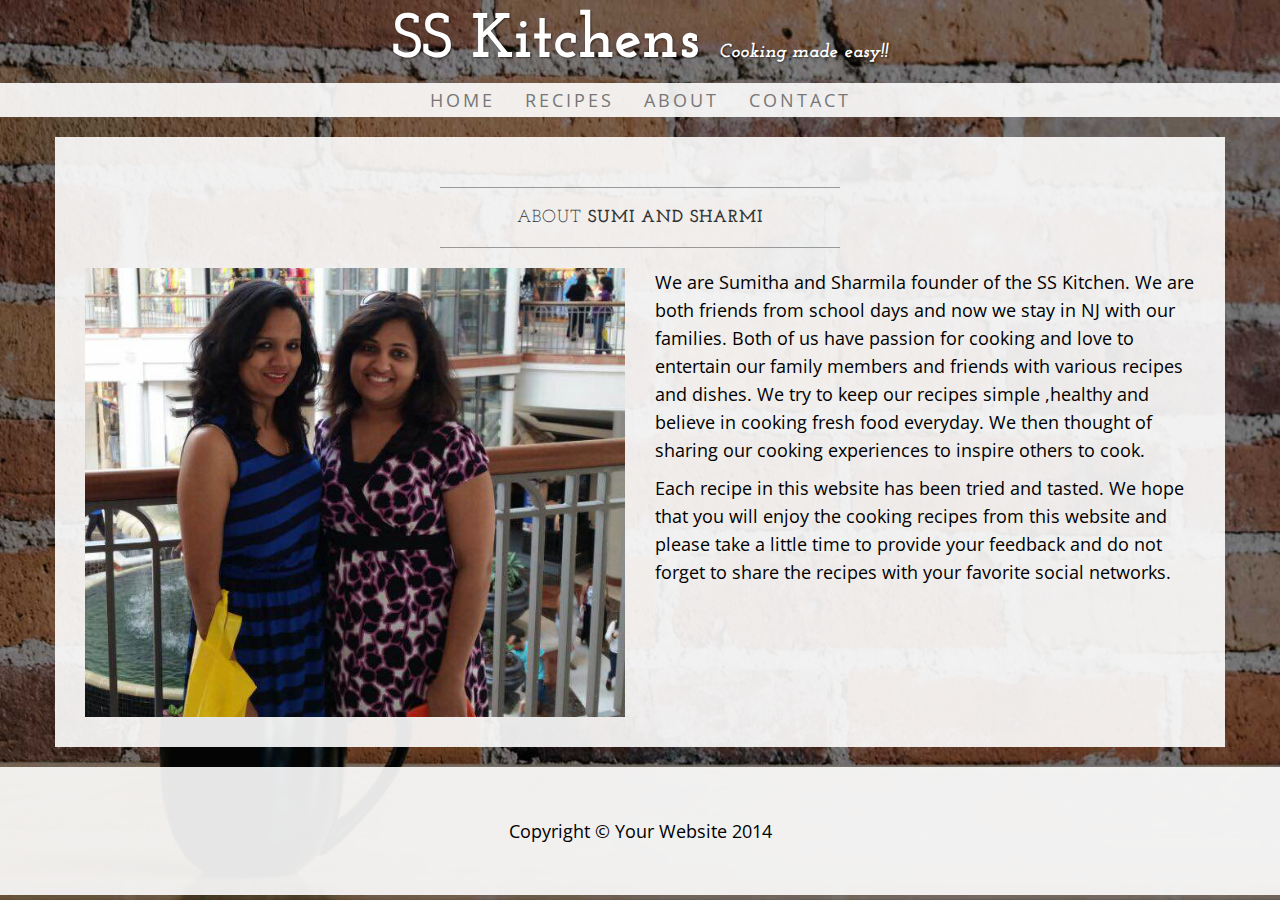
<file: about.html>
<!DOCTYPE html>
<html lang="en">

<head>

    <meta charset="utf-8">
    <meta http-equiv="X-UA-Compatible" content="IE=edge">
    <meta name="viewport" content="width=device-width, initial-scale=1">
    <meta name="description" content="">
    <meta name="author" content="">

    <title>SS Kitchens: Cooking made easy</title>

    <!-- Bootstrap Core CSS -->
    <link href="css/bootstrap.min.css" rel="stylesheet">

    <!-- Custom CSS -->
    <link href="css/business-casual.css" rel="stylesheet">

    <!-- Fonts -->
    <link href="http://fonts.googleapis.com/css?family=Open+Sans:300italic,400italic,600italic,700italic,800italic,400,300,600,700,800" rel="stylesheet" type="text/css">
    <link href="http://fonts.googleapis.com/css?family=Josefin+Slab:100,300,400,600,700,100italic,300italic,400italic,600italic,700italic" rel="stylesheet" type="text/css">

    <!-- HTML5 Shim and Respond.js IE8 support of HTML5 elements and media queries -->
    <!-- WARNING: Respond.js doesn't work if you view the page via file:// -->
    <!--[if lt IE 9]>
        <script src="https://oss.maxcdn.com/libs/html5shiv/3.7.0/html5shiv.js"></script>
        <script src="https://oss.maxcdn.com/libs/respond.js/1.4.2/respond.min.js"></script>
    <![endif]-->

</head>

<body>

    <div class="brand">SS Kitchens <div class="brandSlogan">Cooking made easy!!</div></div>
    <div class="address-bar">Curry | Snacks | Desserts</div>

    <!-- Navigation -->
    <nav class="navbar navbar-default" role="navigation">
        <div class="container">
            <!-- Brand and toggle get grouped for better mobile display -->
            <div class="navbar-header">
                <button type="button" class="navbar-toggle" data-toggle="collapse" data-target="#bs-example-navbar-collapse-1">
                    <span class="sr-only">Toggle navigation</span>
                    <span class="icon-bar"></span>
                    <span class="icon-bar"></span>
                    <span class="icon-bar"></span>
                </button>
                <!-- navbar-brand is hidden on larger screens, but visible when the menu is collapsed -->
                <a class="navbar-brand" href="index.html">Cooking made easy!!</a>
            </div>
            <!-- Collect the nav links, forms, and other content for toggling -->
            <div class="collapse navbar-collapse" id="bs-example-navbar-collapse-1">
                <ul class="nav navbar-nav">
                    <li>
                        <a href="index.html">Home</a>
                    </li>                    
                    <li>
                        <a href="recipes.html">Recipes</a>  
                    </li>
                    <li>
                        <a href="about.html">About</a>
                    </li>
                    <li>
                        <a href="contact.html">Contact</a>
                    </li>
                </ul>
            </div>
            <!-- /.navbar-collapse -->
        </div>
        <!-- /.container -->
    </nav>

    <div class="container">

        <div class="row">
            <div class="box">
                <div class="col-lg-12">
                    <hr>
                    <h2 class="intro-text text-center">About
                        <strong>Sumi and Sharmi</strong>
                    </h2>
                    <hr>
                </div>
                <div class="col-md-6">
                    <img class="img-responsive img-border-left" src="img/ss_new.jpg" alt="">
                </div>
                <div class="col-md-6">
                    <p>We are Sumitha and Sharmila founder of the SS Kitchen. We are both friends from school days and now we stay in NJ with our families. Both of us have passion for cooking and love to entertain our family members and friends with various recipes and dishes. We try to keep our recipes simple ,healthy and believe in cooking fresh food everyday. We then thought of sharing our cooking experiences to inspire others to cook.</p>
                    <p>Each recipe in this website has been tried and tasted. We hope that you will enjoy the cooking recipes from this website and please take a little time to provide your feedback and do not forget to share the recipes with your favorite social networks.</p>
                </div>
                <div class="clearfix"></div>
            </div>
        </div>

        <!--<div class="row">
            <div class="box">
                <div class="col-lg-12">
                    <hr>
                    <h2 class="intro-text text-center">Our
                        <strong>Team</strong>
                    </h2>
                    <hr>
                </div>
                <div class="col-sm-4 text-center">
                    <img class="img-responsive" src="http://placehold.it/750x450" alt="">
                    <h3>John Smith
                        <small>Job Title</small>
                    </h3>
                </div>
                <div class="col-sm-4 text-center">
                    <img class="img-responsive" src="http://placehold.it/750x450" alt="">
                    <h3>John Smith
                        <small>Job Title</small>
                    </h3>
                </div>
                <div class="col-sm-4 text-center">
                    <img class="img-responsive" src="http://placehold.it/750x450" alt="">
                    <h3>John Smith
                        <small>Job Title</small>
                    </h3>
                </div>
                <div class="clearfix"></div>
            </div>
        </div>-->

    </div>
    <!-- /.container -->

    <footer>
        <div class="container">
            <div class="row">
                <div class="col-lg-12 text-center">
                    <p>Copyright &copy; Your Website 2014</p>
                </div>
            </div>
        </div>
    </footer>

    <!-- jQuery -->
    <script src="js/jquery.js"></script>

    <!-- Bootstrap Core JavaScript -->
    <script src="js/bootstrap.min.js"></script>

</body>

</html>
</file>
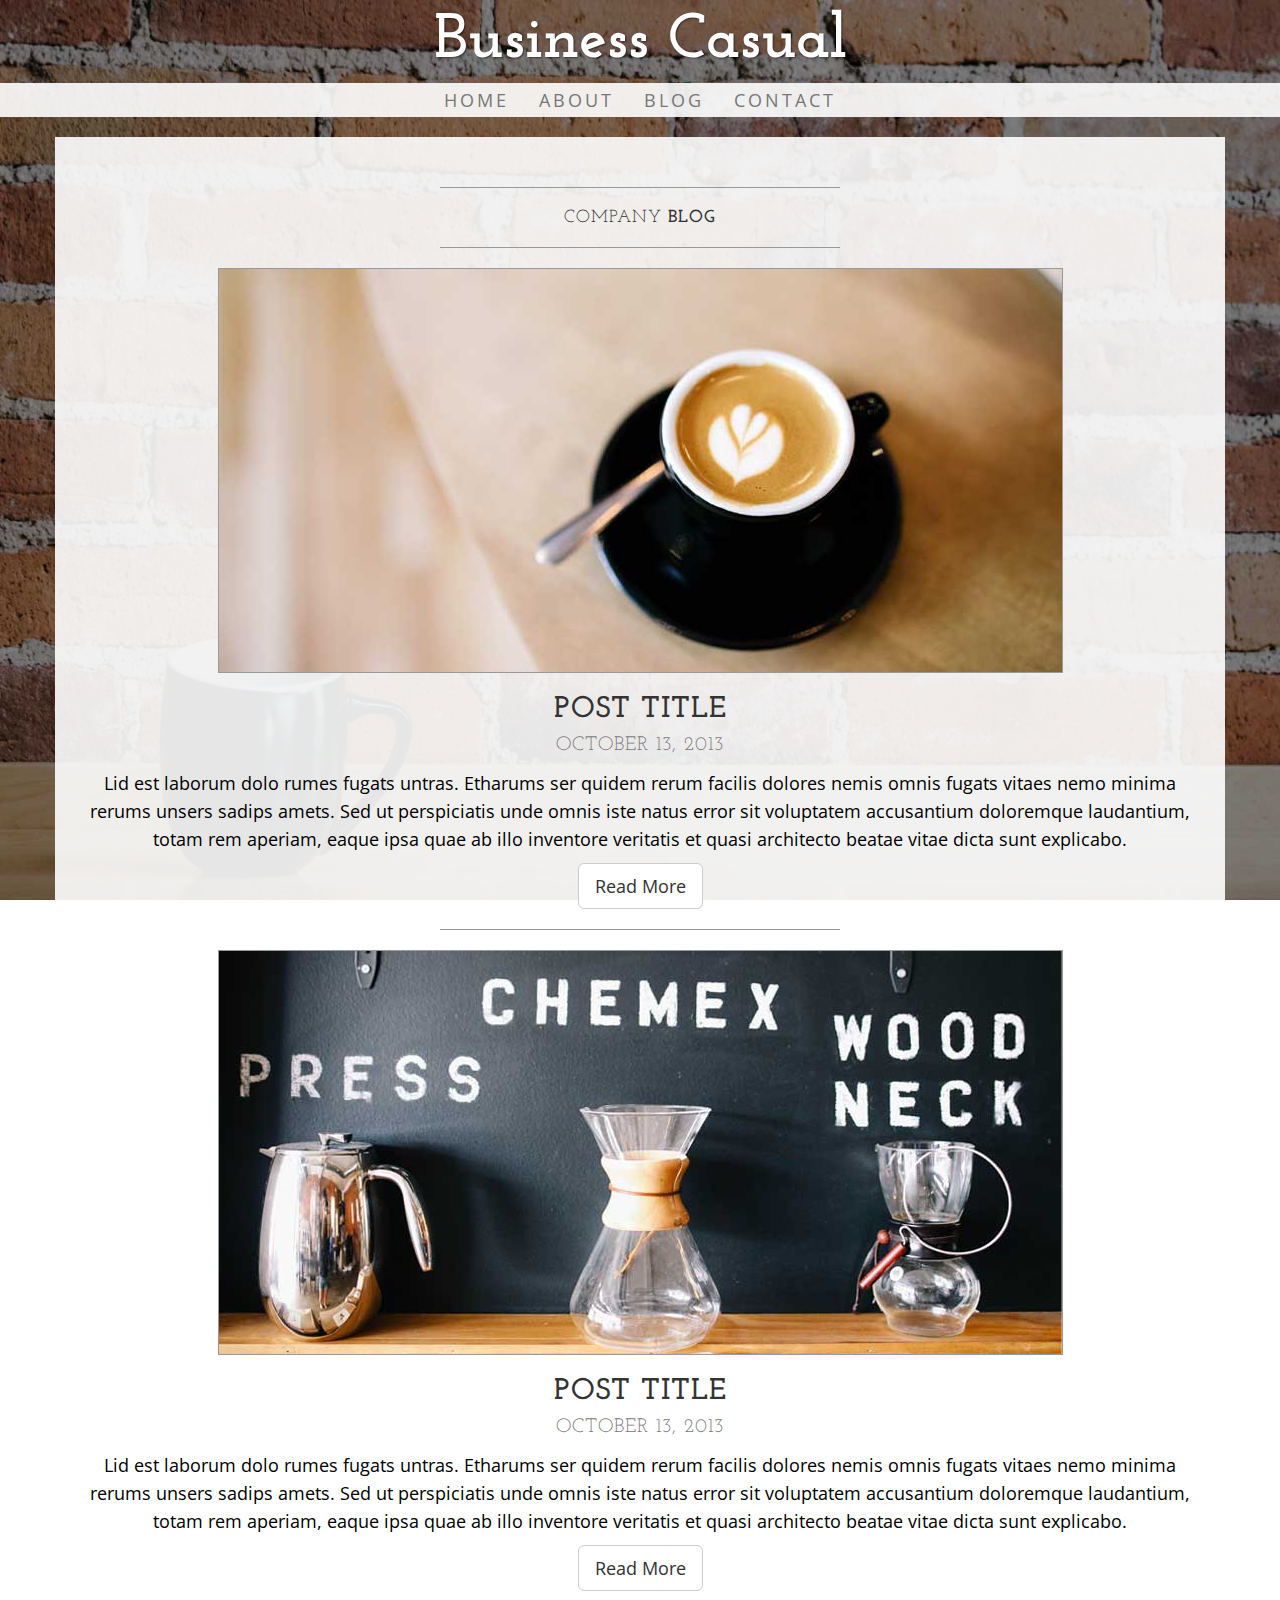
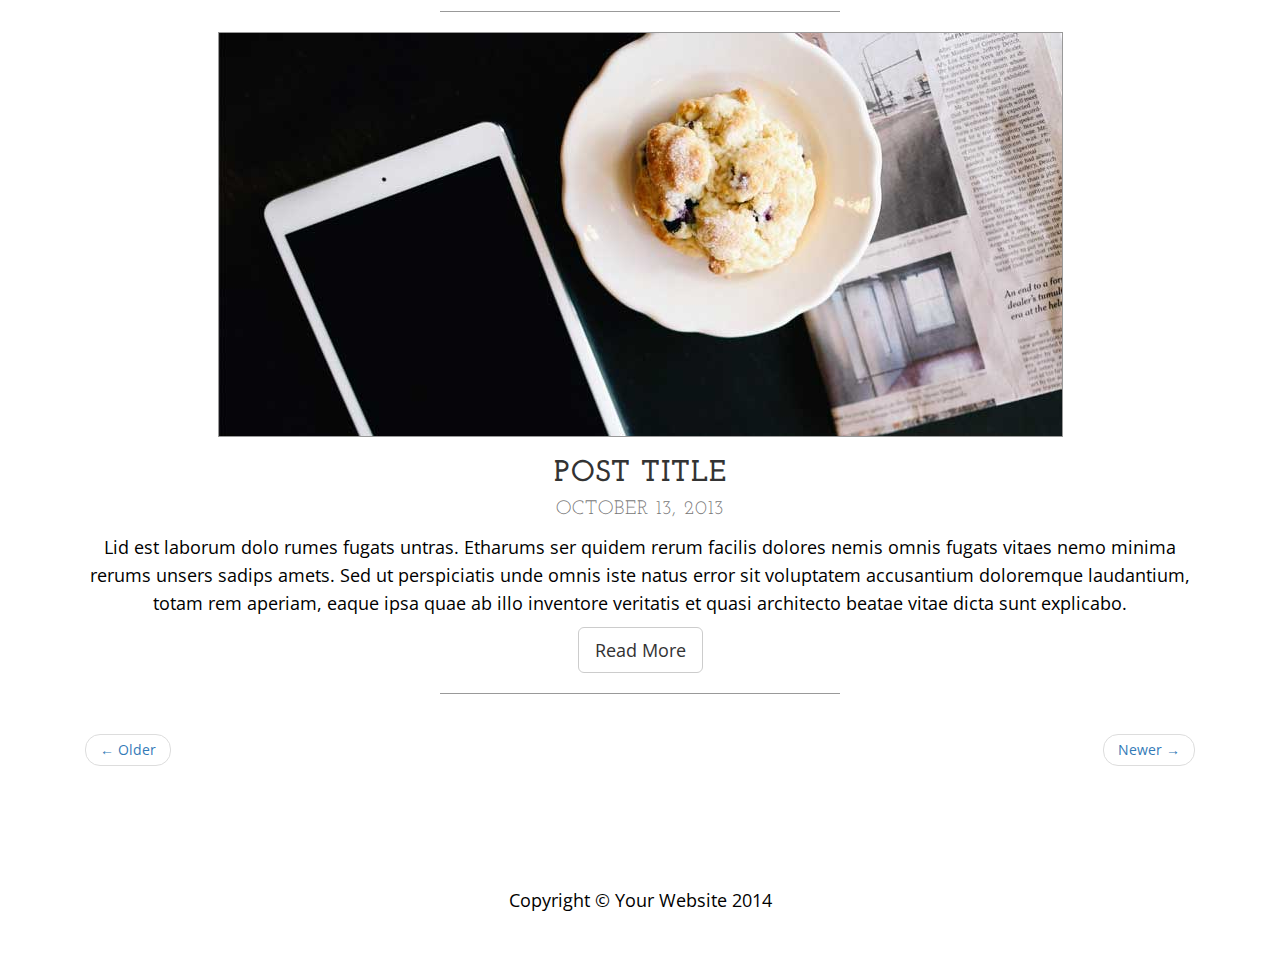
<file: blog.html>
<!DOCTYPE html>
<html lang="en">

<head>

    <meta charset="utf-8">
    <meta http-equiv="X-UA-Compatible" content="IE=edge">
    <meta name="viewport" content="width=device-width, initial-scale=1">
    <meta name="description" content="">
    <meta name="author" content="">

    <title>Blog - Business Casual - Start Bootstrap Theme</title>

    <!-- Bootstrap Core CSS -->
    <link href="css/bootstrap.min.css" rel="stylesheet">

    <!-- Custom CSS -->
    <link href="css/business-casual.css" rel="stylesheet">

    <!-- Fonts -->
    <link href="http://fonts.googleapis.com/css?family=Open+Sans:300italic,400italic,600italic,700italic,800italic,400,300,600,700,800" rel="stylesheet" type="text/css">
    <link href="http://fonts.googleapis.com/css?family=Josefin+Slab:100,300,400,600,700,100italic,300italic,400italic,600italic,700italic" rel="stylesheet" type="text/css">

    <!-- HTML5 Shim and Respond.js IE8 support of HTML5 elements and media queries -->
    <!-- WARNING: Respond.js doesn't work if you view the page via file:// -->
    <!--[if lt IE 9]>
        <script src="https://oss.maxcdn.com/libs/html5shiv/3.7.0/html5shiv.js"></script>
        <script src="https://oss.maxcdn.com/libs/respond.js/1.4.2/respond.min.js"></script>
    <![endif]-->

</head>

<body>

    <div class="brand">Business Casual</div>
    <div class="address-bar">3481 Melrose Place | Beverly Hills, CA 90210 | 123.456.7890</div>

    <!-- Navigation -->
    <nav class="navbar navbar-default" role="navigation">
        <div class="container">
            <!-- Brand and toggle get grouped for better mobile display -->
            <div class="navbar-header">
                <button type="button" class="navbar-toggle" data-toggle="collapse" data-target="#bs-example-navbar-collapse-1">
                    <span class="sr-only">Toggle navigation</span>
                    <span class="icon-bar"></span>
                    <span class="icon-bar"></span>
                    <span class="icon-bar"></span>
                </button>
                <!-- navbar-brand is hidden on larger screens, but visible when the menu is collapsed -->
                <a class="navbar-brand" href="index.html">Business Casual</a>
            </div>
            <!-- Collect the nav links, forms, and other content for toggling -->
            <div class="collapse navbar-collapse" id="bs-example-navbar-collapse-1">
                <ul class="nav navbar-nav">
                    <li>
                        <a href="index.html">Home</a>
                    </li>
                    <li>
                        <a href="about.html">About</a>
                    </li>
                    <li>
                        <a href="blog.html">Blog</a>
                    </li>
                    <li>
                        <a href="contact.html">Contact</a>
                    </li>
                </ul>
            </div>
            <!-- /.navbar-collapse -->
        </div>
        <!-- /.container -->
    </nav>

    <div class="container">

        <div class="row">
            <div class="box">
                <div class="col-lg-12">
                    <hr>
                    <h2 class="intro-text text-center">Company
                        <strong>blog</strong>
                    </h2>
                    <hr>
                </div>
                <div class="col-lg-12 text-center">
                    <img class="img-responsive img-border img-full" src="img/slide-1.jpg" alt="">
                    <h2>Post Title
                        <br>
                        <small>October 13, 2013</small>
                    </h2>
                    <p>Lid est laborum dolo rumes fugats untras. Etharums ser quidem rerum facilis dolores nemis omnis fugats vitaes nemo minima rerums unsers sadips amets. Sed ut perspiciatis unde omnis iste natus error sit voluptatem accusantium doloremque laudantium, totam rem aperiam, eaque ipsa quae ab illo inventore veritatis et quasi architecto beatae vitae dicta sunt explicabo.</p>
                    <a href="#" class="btn btn-default btn-lg">Read More</a>
                    <hr>
                </div>
                <div class="col-lg-12 text-center">
                    <img class="img-responsive img-border img-full" src="img/slide-2.jpg" alt="">
                    <h2>Post Title
                        <br>
                        <small>October 13, 2013</small>
                    </h2>
                    <p>Lid est laborum dolo rumes fugats untras. Etharums ser quidem rerum facilis dolores nemis omnis fugats vitaes nemo minima rerums unsers sadips amets. Sed ut perspiciatis unde omnis iste natus error sit voluptatem accusantium doloremque laudantium, totam rem aperiam, eaque ipsa quae ab illo inventore veritatis et quasi architecto beatae vitae dicta sunt explicabo.</p>
                    <a href="#" class="btn btn-default btn-lg">Read More</a>
                    <hr>
                </div>
                <div class="col-lg-12 text-center">
                    <img class="img-responsive img-border img-full" src="img/slide-3.jpg" alt="">
                    <h2>Post Title
                        <br>
                        <small>October 13, 2013</small>
                    </h2>
                    <p>Lid est laborum dolo rumes fugats untras. Etharums ser quidem rerum facilis dolores nemis omnis fugats vitaes nemo minima rerums unsers sadips amets. Sed ut perspiciatis unde omnis iste natus error sit voluptatem accusantium doloremque laudantium, totam rem aperiam, eaque ipsa quae ab illo inventore veritatis et quasi architecto beatae vitae dicta sunt explicabo.</p>
                    <a href="#" class="btn btn-default btn-lg">Read More</a>
                    <hr>
                </div>
                <div class="col-lg-12 text-center">
                    <ul class="pager">
                        <li class="previous"><a href="#">&larr; Older</a>
                        </li>
                        <li class="next"><a href="#">Newer &rarr;</a>
                        </li>
                    </ul>
                </div>
            </div>
        </div>

    </div>
    <!-- /.container -->

    <footer>
        <div class="container">
            <div class="row">
                <div class="col-lg-12 text-center">
                    <p>Copyright &copy; Your Website 2014</p>
                </div>
            </div>
        </div>
    </footer>

    <!-- jQuery -->
    <script src="js/jquery.js"></script>

    <!-- Bootstrap Core JavaScript -->
    <script src="js/bootstrap.min.js"></script>

</body>

</html>
</file>
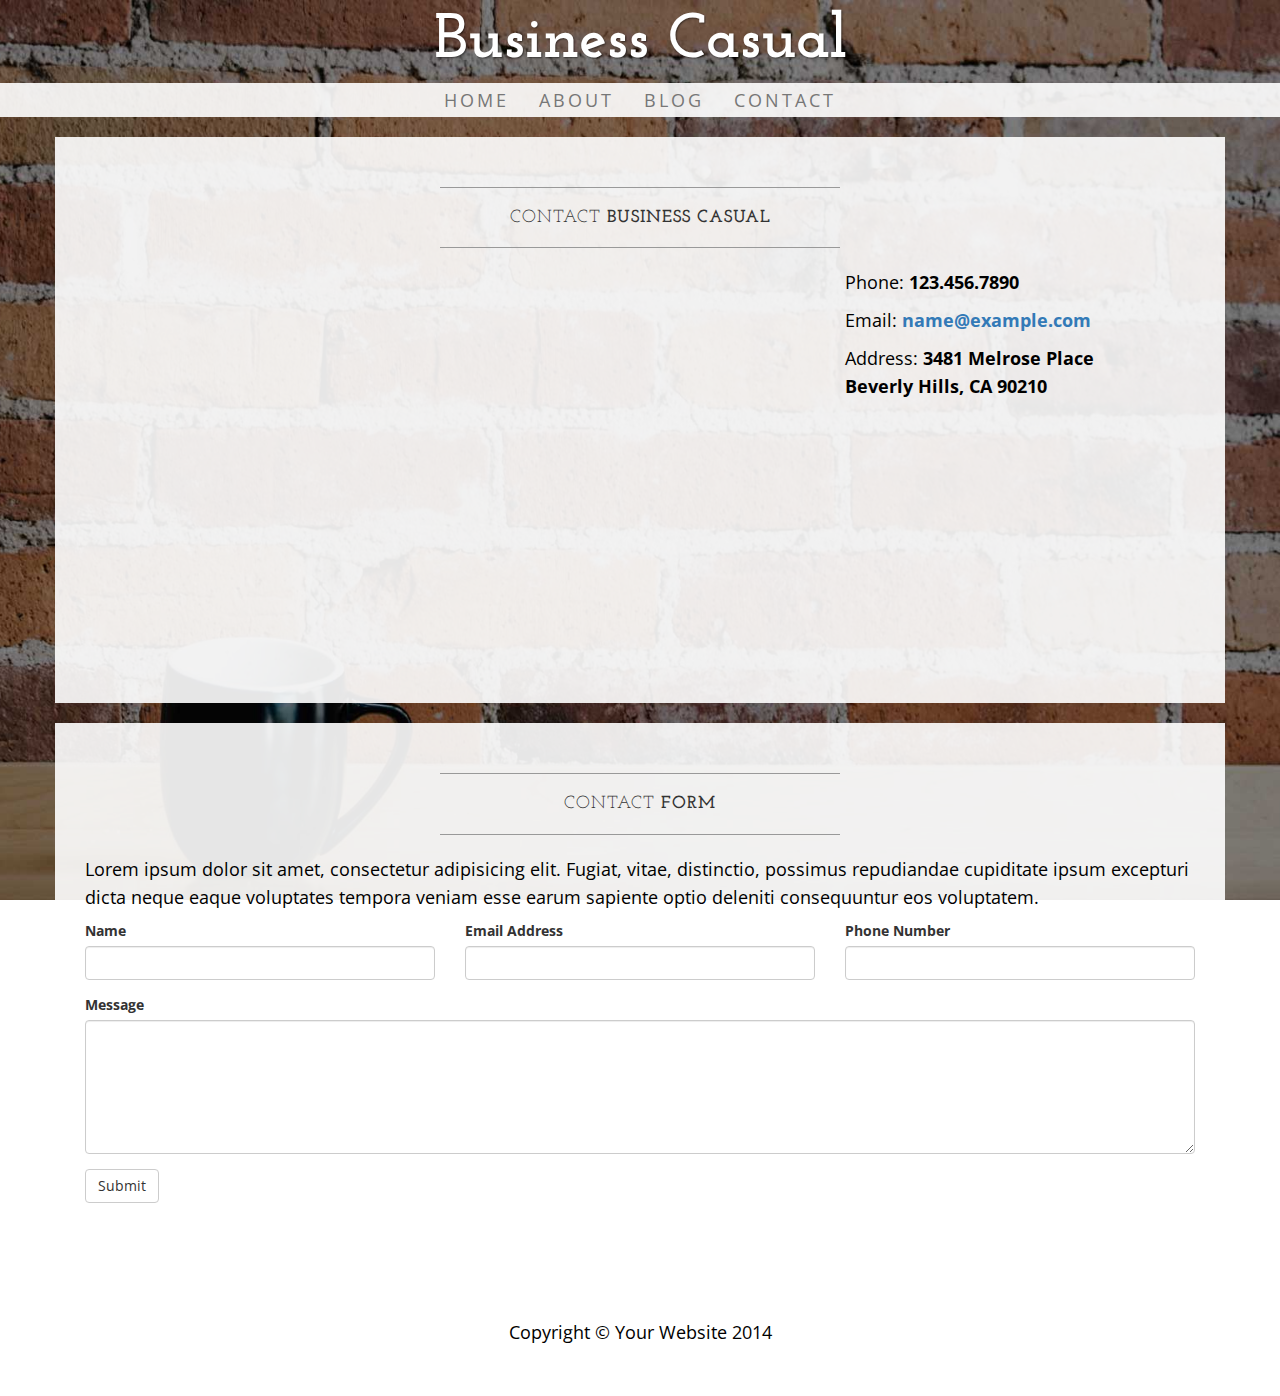
<file: contact.html>
<!DOCTYPE html>
<html lang="en">

<head>

    <meta charset="utf-8">
    <meta http-equiv="X-UA-Compatible" content="IE=edge">
    <meta name="viewport" content="width=device-width, initial-scale=1">
    <meta name="description" content="">
    <meta name="author" content="">

    <title>Contact - Business Casual - Start Bootstrap Theme</title>

    <!-- Bootstrap Core CSS -->
    <link href="css/bootstrap.min.css" rel="stylesheet">

    <!-- Custom CSS -->
    <link href="css/business-casual.css" rel="stylesheet">

    <!-- Fonts -->
    <link href="http://fonts.googleapis.com/css?family=Open+Sans:300italic,400italic,600italic,700italic,800italic,400,300,600,700,800" rel="stylesheet" type="text/css">
    <link href="http://fonts.googleapis.com/css?family=Josefin+Slab:100,300,400,600,700,100italic,300italic,400italic,600italic,700italic" rel="stylesheet" type="text/css">

    <!-- HTML5 Shim and Respond.js IE8 support of HTML5 elements and media queries -->
    <!-- WARNING: Respond.js doesn't work if you view the page via file:// -->
    <!--[if lt IE 9]>
        <script src="https://oss.maxcdn.com/libs/html5shiv/3.7.0/html5shiv.js"></script>
        <script src="https://oss.maxcdn.com/libs/respond.js/1.4.2/respond.min.js"></script>
    <![endif]-->

</head>

<body>

    <div class="brand">Business Casual</div>
    <div class="address-bar">3481 Melrose Place | Beverly Hills, CA 90210 | 123.456.7890</div>

    <!-- Navigation -->
    <nav class="navbar navbar-default" role="navigation">
        <div class="container">
            <!-- Brand and toggle get grouped for better mobile display -->
            <div class="navbar-header">
                <button type="button" class="navbar-toggle" data-toggle="collapse" data-target="#bs-example-navbar-collapse-1">
                    <span class="sr-only">Toggle navigation</span>
                    <span class="icon-bar"></span>
                    <span class="icon-bar"></span>
                    <span class="icon-bar"></span>
                </button>
                <!-- navbar-brand is hidden on larger screens, but visible when the menu is collapsed -->
                <a class="navbar-brand" href="index.html">Business Casual</a>
            </div>
            <!-- Collect the nav links, forms, and other content for toggling -->
            <div class="collapse navbar-collapse" id="bs-example-navbar-collapse-1">
                <ul class="nav navbar-nav">
                    <li>
                        <a href="index.html">Home</a>
                    </li>
                    <li>
                        <a href="about.html">About</a>
                    </li>
                    <li>
                        <a href="blog.html">Blog</a>
                    </li>
                    <li>
                        <a href="contact.html">Contact</a>
                    </li>
                </ul>
            </div>
            <!-- /.navbar-collapse -->
        </div>
        <!-- /.container -->
    </nav>

    <div class="container">

        <div class="row">
            <div class="box">
                <div class="col-lg-12">
                    <hr>
                    <h2 class="intro-text text-center">Contact
                        <strong>business casual</strong>
                    </h2>
                    <hr>
                </div>
                <div class="col-md-8">
                    <!-- Embedded Google Map using an iframe - to select your location find it on Google maps and paste the link as the iframe src. If you want to use the Google Maps API instead then have at it! -->
                    <iframe width="100%" height="400" frameborder="0" scrolling="no" marginheight="0" marginwidth="0" src="http://maps.google.com/maps?hl=en&amp;ie=UTF8&amp;ll=37.0625,-95.677068&amp;spn=56.506174,79.013672&amp;t=m&amp;z=4&amp;output=embed"></iframe>
                </div>
                <div class="col-md-4">
                    <p>Phone:
                        <strong>123.456.7890</strong>
                    </p>
                    <p>Email:
                        <strong><a href="mailto:name@example.com">name@example.com</a></strong>
                    </p>
                    <p>Address:
                        <strong>3481 Melrose Place
                            <br>Beverly Hills, CA 90210</strong>
                    </p>
                </div>
                <div class="clearfix"></div>
            </div>
        </div>

        <div class="row">
            <div class="box">
                <div class="col-lg-12">
                    <hr>
                    <h2 class="intro-text text-center">Contact
                        <strong>form</strong>
                    </h2>
                    <hr>
                    <p>Lorem ipsum dolor sit amet, consectetur adipisicing elit. Fugiat, vitae, distinctio, possimus repudiandae cupiditate ipsum excepturi dicta neque eaque voluptates tempora veniam esse earum sapiente optio deleniti consequuntur eos voluptatem.</p>
                    <form role="form">
                        <div class="row">
                            <div class="form-group col-lg-4">
                                <label>Name</label>
                                <input type="text" class="form-control">
                            </div>
                            <div class="form-group col-lg-4">
                                <label>Email Address</label>
                                <input type="email" class="form-control">
                            </div>
                            <div class="form-group col-lg-4">
                                <label>Phone Number</label>
                                <input type="tel" class="form-control">
                            </div>
                            <div class="clearfix"></div>
                            <div class="form-group col-lg-12">
                                <label>Message</label>
                                <textarea class="form-control" rows="6"></textarea>
                            </div>
                            <div class="form-group col-lg-12">
                                <input type="hidden" name="save" value="contact">
                                <button type="submit" class="btn btn-default">Submit</button>
                            </div>
                        </div>
                    </form>
                </div>
            </div>
        </div>

    </div>
    <!-- /.container -->

    <footer>
        <div class="container">
            <div class="row">
                <div class="col-lg-12 text-center">
                    <p>Copyright &copy; Your Website 2014</p>
                </div>
            </div>
        </div>
    </footer>

    <!-- jQuery -->
    <script src="js/jquery.js"></script>

    <!-- Bootstrap Core JavaScript -->
    <script src="js/bootstrap.min.js"></script>

</body>

</html>
</file>
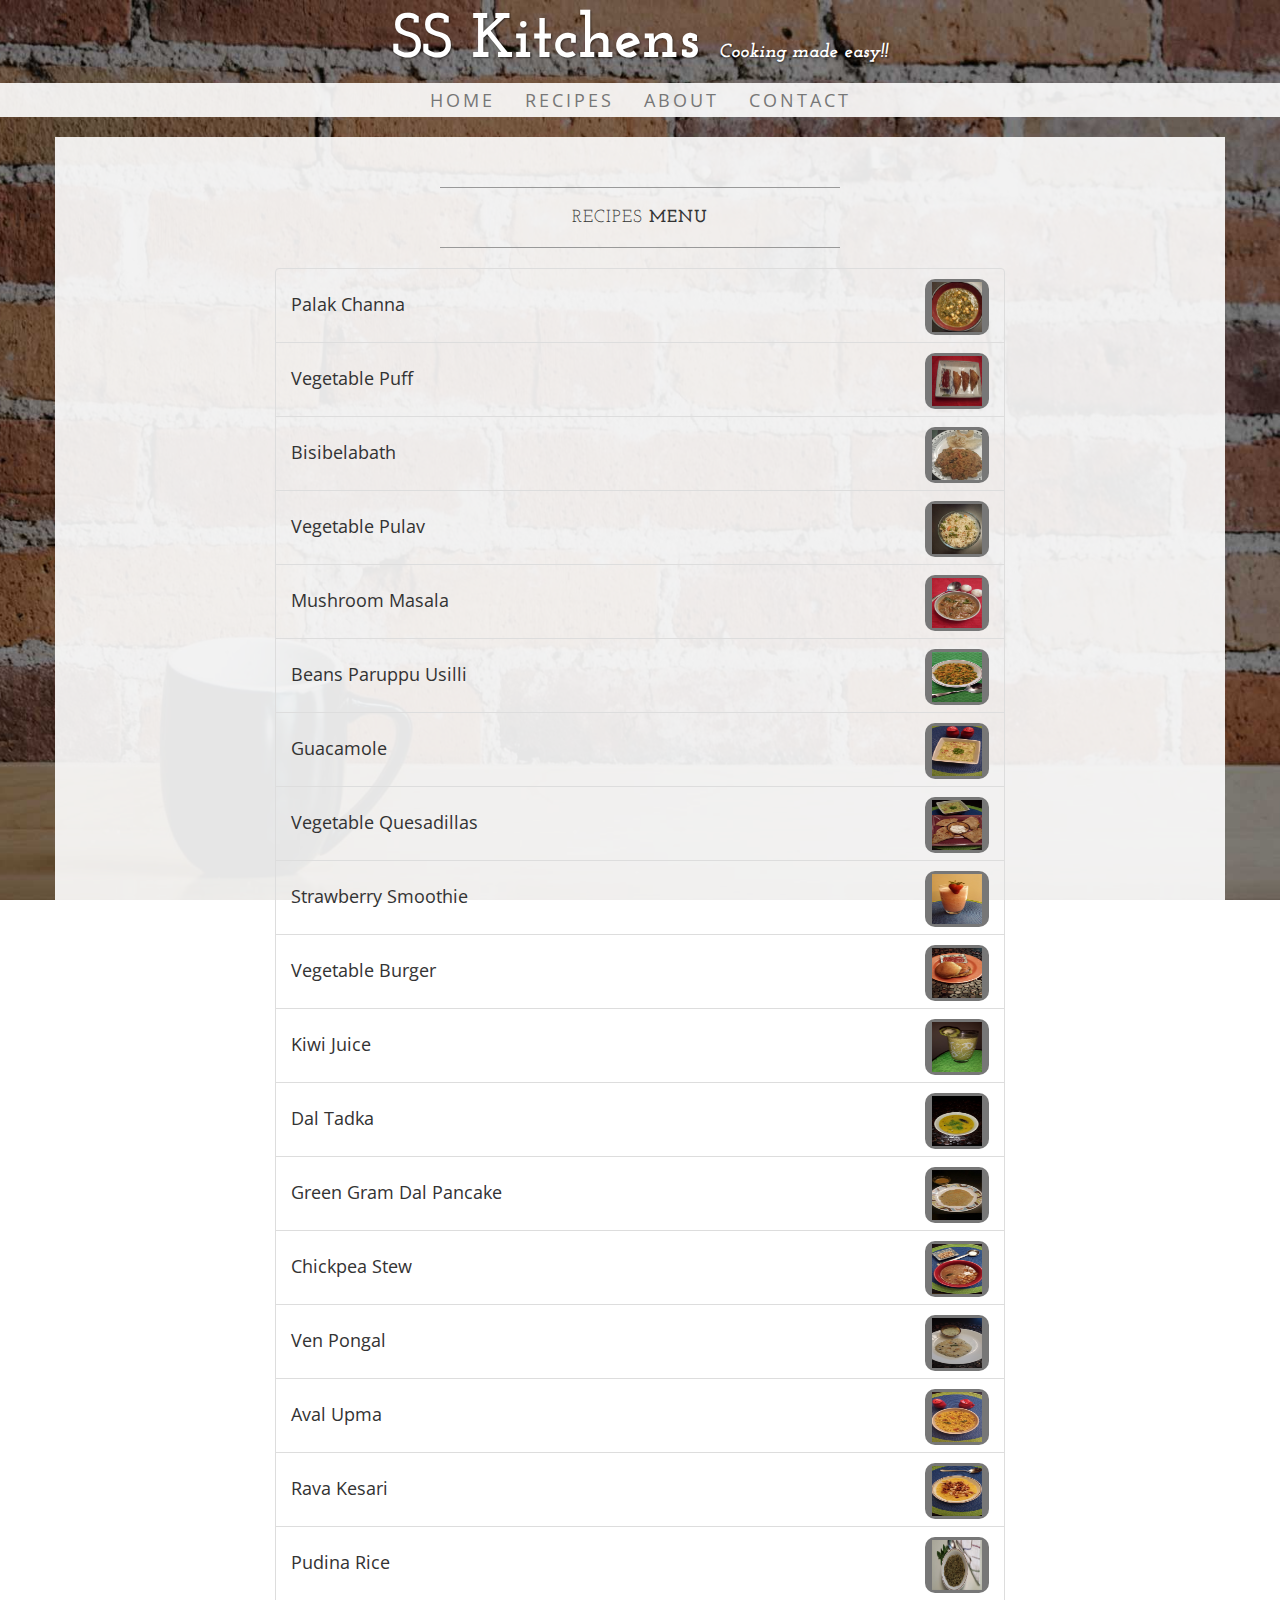
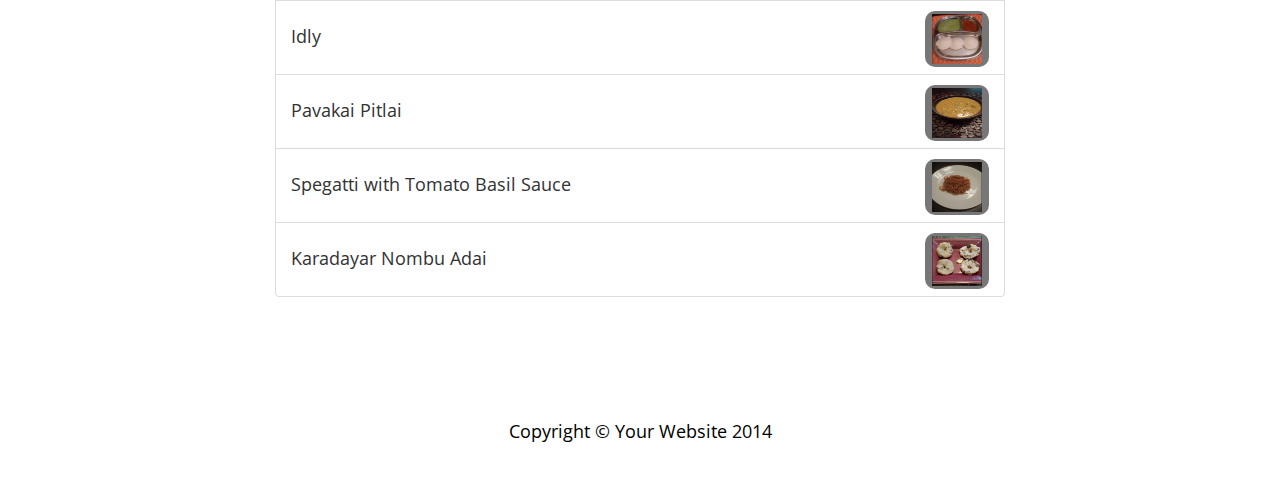
<file: recipes.html>
<!DOCTYPE html>
<html lang="en">

<head>

    <meta charset="utf-8">
    <meta http-equiv="X-UA-Compatible" content="IE=edge">
    <meta name="viewport" content="width=device-width, initial-scale=1">
    <meta name="description" content="">
    <meta name="author" content="">

    <title>Blog - Business Casual - Start Bootstrap Theme</title>

    <!-- Bootstrap Core CSS -->
    <link href="css/bootstrap.min.css" rel="stylesheet">

    <!-- Custom CSS -->
    <link href="css/business-casual.css" rel="stylesheet">

    <!-- Fonts -->
    <link href="http://fonts.googleapis.com/css?family=Open+Sans:300italic,400italic,600italic,700italic,800italic,400,300,600,700,800" rel="stylesheet" type="text/css">
    <link href="http://fonts.googleapis.com/css?family=Josefin+Slab:100,300,400,600,700,100italic,300italic,400italic,600italic,700italic" rel="stylesheet" type="text/css">

    <!-- HTML5 Shim and Respond.js IE8 support of HTML5 elements and media queries -->
    <!-- WARNING: Respond.js doesn't work if you view the page via file:// -->
    <!--[if lt IE 9]>
        <script src="https://oss.maxcdn.com/libs/html5shiv/3.7.0/html5shiv.js"></script>
        <script src="https://oss.maxcdn.com/libs/respond.js/1.4.2/respond.min.js"></script>
    <![endif]-->

</head>

<body>

    <div class="brand">SS Kitchens <div class="brandSlogan">Cooking made easy!!</div></div>
    <div class="address-bar">Curry | Snacks | Desserts</div>

    <!-- Navigation -->
    <nav class="navbar navbar-default" role="navigation">
        <div class="container">
            <!-- Brand and toggle get grouped for better mobile display -->
            <div class="navbar-header">
                <button type="button" class="navbar-toggle" data-toggle="collapse" data-target="#bs-example-navbar-collapse-1">
                    <span class="sr-only">Toggle navigation</span>
                    <span class="icon-bar"></span>
                    <span class="icon-bar"></span>
                    <span class="icon-bar"></span>
                </button>
                <!-- navbar-brand is hidden on larger screens, but visible when the menu is collapsed -->
                <a class="navbar-brand" href="index.html">Cooking made easy!!</a>
            </div>
            <!-- Collect the nav links, forms, and other content for toggling -->
            <div class="collapse navbar-collapse" id="bs-example-navbar-collapse-1">
                <ul class="nav navbar-nav">
                    <li>
                        <a href="index.html">Home</a>
                    </li>
                    <li>
                        <a href="recipes.html">Recipes</a>
                    </li>
                    <li>
                        <a href="about.html">About</a>
                    </li>                    
                    <li>
                        <a href="contact.html">Contact</a>
                    </li>
                </ul>
            </div>
            <!-- /.navbar-collapse -->
        </div>
        <!-- /.container -->
    </nav>

    <div class="container">

        <div class="row">
            <div class="box">
                <div class="col-lg-12">
                    <hr>
                    <h2 class="intro-text text-center">Recipes
                        <strong>Menu</strong>
                    </h2>
                    <hr>
                </div>
                <div class="col-lg-2 text-center">
                </div>
                <div class="col-lg-8">
                    <ul class="list-group">
                      <li class="list-group-item item-selector" onclick="javascript:location.href='palachanna.html'"><span class="badge"><img width="50" height="50" src="img/recepie/channa_small.png"/></span> Palak Channa</li>
                      <li class="list-group-item item-selector"><span class="badge"><img width="50" height="50" src="img/recepie/vegpuff.png"/></span> Vegetable Puff</li> 
                      <li class="list-group-item item-selector"><span class="badge"><img width="50" height="50" src="img/recepie/bisibela.png"/></span> Bisibelabath</li> 
                      <li class="list-group-item item-selector"><span class="badge"><img width="50" height="50" src="img/recepie/vegpulav.png"/></span> Vegetable Pulav</li> 
                      <li class="list-group-item item-selector"><span class="badge"><img width="50" height="50" src="img/recepie/mushroommasala.png"/></span> Mushroom Masala</li>
                      <li class="list-group-item item-selector"><span class="badge"><img width="50" height="50" src="img/recepie/beansparuppuusilli.png"/></span> Beans Paruppu Usilli</li> 
                      <li class="list-group-item item-selector"><span class="badge"><img width="50" height="50" src="img/recepie/guacamole.png"/></span> Guacamole</li> 
                      <li class="list-group-item item-selector"><span class="badge"><img width="50" height="50" src="img/recepie/quesadilla.png"/></span> Vegetable Quesadillas </li> 
                      <li class="list-group-item item-selector"><span class="badge"><img width="50" height="50" src="img/recepie/strawberrysmoothie.png"/></span> Strawberry Smoothie </li> 
                      <li class="list-group-item item-selector"><span class="badge"><img width="50" height="50" src="img/recepie/vegetableburger.png"/></span> Vegetable Burger </li> 
                      <li class="list-group-item item-selector"><span class="badge"><img width="50" height="50" src="img/recepie/kiwijuice.png"/></span> Kiwi Juice </li> 
                      <li class="list-group-item item-selector"><span class="badge"><img width="50" height="50" src="img/recepie/daltadka.png"/></span> Dal Tadka </li> 
                      <li class="list-group-item item-selector"><span class="badge"><img width="50" height="50" src="img/recepie/greengramdalpancake.png"/></span> Green Gram Dal Pancake </li> 
                      <li class="list-group-item item-selector"><span class="badge"><img width="50" height="50" src="img/recepie/chickpeastew.png"/></span> Chickpea Stew </li> 
                      <li class="list-group-item item-selector"><span class="badge"><img width="50" height="50" src="img/recepie/venpongal.png"/></span> Ven Pongal </li> 
                      <li class="list-group-item item-selector"><span class="badge"><img width="50" height="50" src="img/recepie/avalupma.png"/></span> Aval Upma </li> 
                      <li class="list-group-item item-selector"><span class="badge"><img width="50" height="50" src="img/recepie/ravakesari.png"/></span> Rava Kesari </li> 
                      <li class="list-group-item item-selector"><span class="badge"><img width="50" height="50" src="img/recepie/pudinarice.png"/></span> Pudina Rice </li> 
                      <li class="list-group-item item-selector"><span class="badge"><img width="50" height="50" src="img/recepie/idly.png"/></span> Idly </li> 
                      <li class="list-group-item item-selector"><span class="badge"><img width="50" height="50" src="img/recepie/pavakaipitlai.png"/></span> Pavakai Pitlai </li> 
                      <li class="list-group-item item-selector"><span class="badge"><img width="50" height="50" src="img/recepie/spegatitomato.png"/></span>  Spegatti with Tomato Basil Sauce </li> 
                      <li class="list-group-item item-selector"><span class="badge"><img width="50" height="50" src="img/recepie/karadayarnombuadai.png"/></span> Karadayar Nombu Adai </li> 
                    </ul>
                </div>
                <div class="col-lg-2 text-center">
                </div>                
            </div>
        </div>

    </div>
    <!-- /.container -->

    <footer>
        <div class="container">
            <div class="row">
                <div class="col-lg-12 text-center">
                    <p>Copyright &copy; Your Website 2014</p>
                </div>
            </div>
        </div>
    </footer>

    <!-- jQuery -->
    <script src="js/jquery.js"></script>

    <!-- Bootstrap Core JavaScript -->
    <script src="js/bootstrap.min.js"></script>

</body>

</html>
</file>
<file: css/business-casual.css>
/*!
 * Start Bootstrap - Business Casual Bootstrap Theme (http://startbootstrap.com)
 * Code licensed under the Apache License v2.0.
 * For details, see http://www.apache.org/licenses/LICENSE-2.0.
 */

body {
    font-family: "Open Sans","Helvetica Neue",Helvetica,Arial,sans-serif;
    background: url('../img/bg.jpg') no-repeat center center fixed;
    -webkit-background-size: cover;
    -moz-background-size: cover;
    background-size: cover;
    -o-background-size: cover;
}

h1,
h2,
h3,
h4,
h5,
h6 {
    text-transform: uppercase;
    font-family: "Josefin Slab","Helvetica Neue",Helvetica,Arial,sans-serif;
    font-weight: 700;
    letter-spacing: 1px;
}

p {
    font-size: 1.25em;
    line-height: 1.6;
    color: #000;
}

hr {
    max-width: 400px;
    border-color: #999999;
}


.brand,
.address-bar {
    display: none;
}

.navbar-brand {
    /*text-transform: uppercase;*/
    font-style: italic;
    font-weight: 900;
    letter-spacing: 2px;
}

.navbar-nav {
    text-transform: uppercase;
    font-weight: 400;
    letter-spacing: 3px;
}

.img-full {
    min-width: 30%;
}

.brand-before,
.brand-name {
    text-transform: capitalize;
}

.brand-before {
    margin: 5px 0;
}

.brand-name {
    margin: 0;
    font-size: 4em;
}

.tagline-divider {
    margin: 0px auto 3px;
    max-width: 250px;
    border-color: #999999;
}

.box {
    margin-bottom: 20px;
    padding: 30px 15px;
    background: #fff;
    background: rgba(255,255,255,0.9);
}


.intro-text {
    text-transform: uppercase;
    font-size: 1.25em;
    font-weight: 400;
    letter-spacing: 1px;
}

.intro-text .sub-text{
    text-transform: none;
    font-style: italic;
}

.img-border {
    float: none;
    margin: 0 auto 0;
    border: #999999 solid 1px;
}

.img-left {
    float: none;
    margin: 0 auto 0;
}

.item-selector{
    background:transparent;
    line-height:50px;
    height:75px;
    font-size: 1.25em;
}

.item-selector:hover{
    background:#ddd;
}

footer {
    background: #fff;
    background: rgba(255,255,255,0.9);
}

footer p {
    margin: 0;
    padding: 50px 0;
}

.carouselIndicator {
    bottom:-10px;
}

@media screen and (min-width:768px) {
    .brand {
        display: inherit;
        margin: 0;
        padding: 10px 0 10px;
        text-align: center;
        text-shadow: 1px 1px 2px rgba(0,0,0,0.5);
        font-family: "Josefin Slab","Helvetica Neue",Helvetica,Arial,sans-serif;
        font-size: 5em;
        font-weight: 700;
        line-height: normal;
        color: #fff;
    }

    .brand .brandSlogan{
        font-size: .3em;
        font-weight: 700;
        font-style: italic;
        line-height: normal;
        display: inline-block;
    }

    .top-divider {
        margin-top: 0;
    }

    .img-left {
        float: left;
        margin-right: 25px;
    }

    .address-bar {
        display: inherit;
        margin: 0;
        padding: 0 0 15px;
        text-align: center;
        text-shadow: 1px 1px 2px rgba(0,0,0,0.5);
        text-transform: uppercase;
        font-size: 1.25em;
        font-weight: 400;
        letter-spacing: 3px;
        color: #fff;
    }

    .navbar {
        border-radius: 0;
    }

    .navbar-header {
        display: none;
    }

    .navbar {
        min-height: 0;
    }

    .navbar-default {
        border: none;
        background: #fff;
        background: rgba(255,255,255,0.9);
    }

    .nav>li>a {
        padding: 5px 15px 5px 15px;
    }

    .navbar-nav>li>a {
        line-height: normal;
    }

    .navbar-nav {
        display: table;
        float: none;
        margin: 0 auto;
        table-layout: fixed;
        font-size: 1.25em;
    }
}

@media screen and (min-width:1200px) {
    .box:after {
        content: '';
        display: table;
        clear: both;
    }

    .brand {
        font-size: 4.5em;
        font-weight: 700;
    }

    .brand-name {
        font-size: 3em;
    }

    .address-bar{
        display: none;
    }
}
</file>
